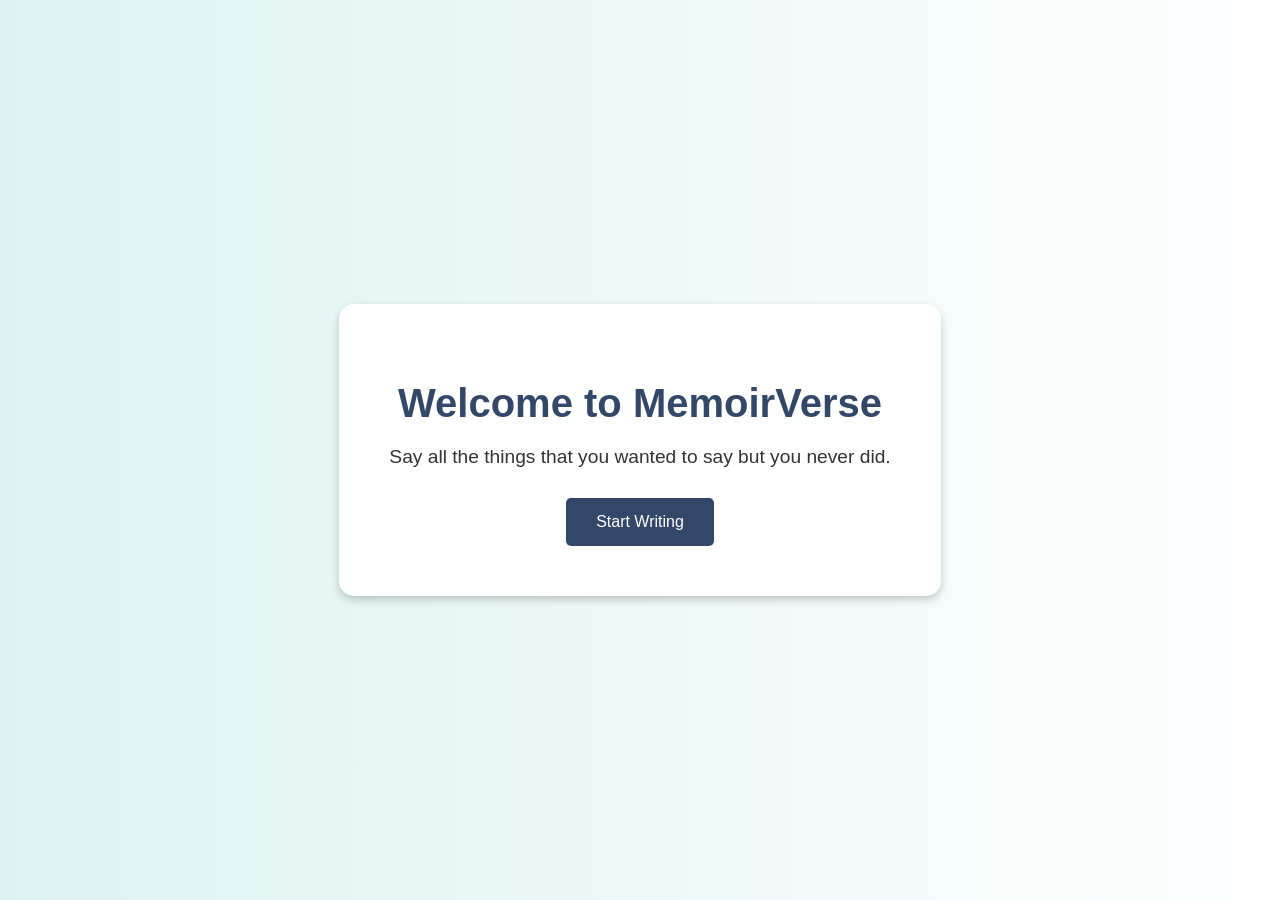
<file: MemoirVerse.UI/index.html>
<!DOCTYPE html>
<html lang="en">
<head>
    <meta charset="UTF-8">
    <meta name="viewport" content="width=device-width, initial-scale=1.0">
    <title>Welcome to MemoirVerse</title>
    <link rel="stylesheet" href="./style/index.css">
</head>
<body>
    <div class="container">
        <h1>Welcome to MemoirVerse</h1>
        <p>Say all the things that you wanted to say but you never did.</p>
        <a href="login.php" class="btn">Start Writing</a>
    </div>
</body>
</html>
</file>
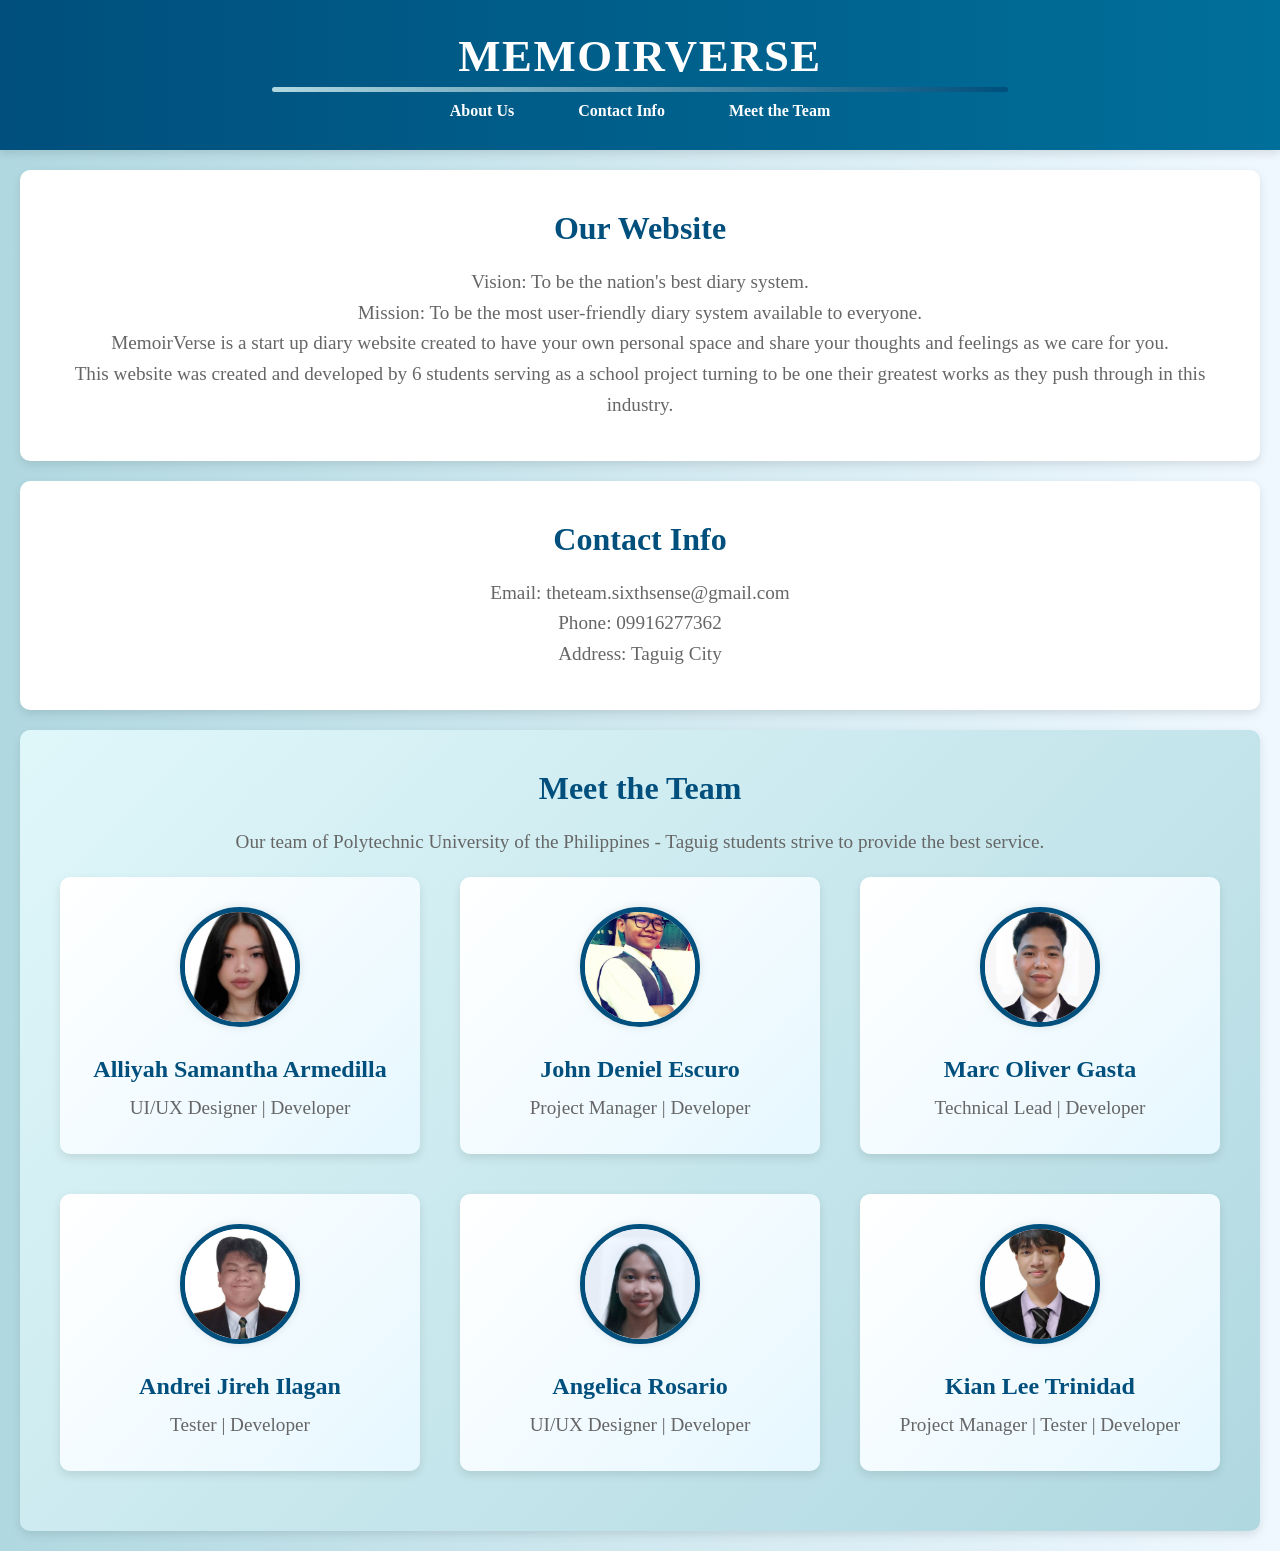
<file: MemoirVerse.UI/about_us.html>
<!DOCTYPE html>
<html lang="en">
<head>
    <meta charset="UTF-8">
    <meta name="viewport" content="width=device-width, initial-scale=1.0">
    <title>About Us</title>
    <link rel="stylesheet" href="./style/about_us.css">
</head>
<body>
   <header>
       <div class="header-content">
          <h1>MemoirVerse</h1>
            <nav>
               <ul>
                <li><a href="#about">About Us</a></li>
                <li><a href="#contact">Contact Info</a></li>
                <li><a href="#team">Meet the Team</a></li>
               </ul>
            </nav>
       </div>
   </header>

    <main>
        <section id="about" class="section about">
            <div class="section-content">
                <h2>Our Website</h2>
                <p>Vision: To be the nation's best diary system.<br>
                    Mission: To be the most user-friendly diary 
                    system available to everyone.<br>
                    
                    MemoirVerse is a start up diary website created to
                    have your own personal space and share your thoughts
                    and feelings as we care for you. <br>
                    
                    This website was created and developed by 6 students
                    serving as a school project turning to be one their
                    greatest works as they push through in this industry.</p>
            </div>
        </section>

        <section id="contact" class="section contact">
            <div class="section-content">
                <h2>Contact Info</h2>
                <p>Email: theteam.sixthsense@gmail.com</p>
                <p>Phone: 09916277362</p>
                <p>Address: Taguig City</p>
            </div>
        </section>

        <section id="team" class="section team">
            <div class="section-content">
                <h2>Meet the Team</h2>
                <p>Our team of Polytechnic University of the Philippines 
                   - Taguig students strive to provide the best service.</p>
            </div>
            <div class="members">
                <div id="alliyah" class="member">
                   <div class="member-info">
                      <img src="./assets/armedilla.jpg" 
                        alt="Alliyah Samantha Armedilla">
                        <h3>Alliyah Samantha Armedilla</h3>
                        <p>UI/UX Designer | Developer</p>
                   </div>
                </div>

                <div id="jd" class="member">
                   <div class="member-info">
                     <img src="./assets/escuro.jpg" 
                       alt="John Deniel Escuro">
                       <h3>John Deniel Escuro</h3>
                       <p>Project Manager | Developer</p>
                   </div>
                </div>

                <div id="marc" class="member">
                   <div class="member-info">
                     <img src="./assets/gasta.jpg" 
                        alt="Marc Oliver Gasta">
                        <h3>Marc Oliver Gasta</h3>
                        <p>Technical Lead | Developer</p>
                   </div>
                </div>

                <div id="jai" class="member">
                   <div class="member-info">
                      <img src="./assets/ilagan.jpg" 
                        alt="Andrei Jireh Ilagan">
                        <h3>Andrei Jireh Ilagan</h3>
                        <p>Tester | Developer</p>
                   </div>
                </div>

                <div id="angelica" class="member">
                   <div class="member-info">
                     <img src="./assets/rosario.jpg" 
                        alt="Angelica Rosario">
                        <h3>Angelica Rosario</h3>
                        <p>UI/UX Designer | Developer</p>
                   </div>
                </div>

                <div id="kian" class="member">
                   <div class="member-info">
                      <img src="./assets/trinidad.jpg" 
                        alt="Kian Lee Trinidad">
                        <h3>Kian Lee Trinidad</h3>
                        <p>Project Manager | Tester | Developer</p>
                   </div>
                </div>
            </div>
        </section>
    </main>

    <script src="./script/about_us.js"></script>
</body>
</html>
</file>
<file: MemoirVerse.UI/style/index.css>
body {
    margin: 0;
    padding: 0;
    font-family: Arial, sans-serif;
    background: linear-gradient(to right, #DCF2F1, white);
    display: flex;
    justify-content: center;
    align-items: center;
    height: 100vh;
}

.container {
    text-align: center;
    background-color: white;
    padding: 50px;
    border-radius: 15px;
    box-shadow: 0 4px 8px rgba(0, 0, 0, 0.2);
    animation: fadeIn 1s ease-in-out;
}

.container h1 {
    font-size: 2.5em;
    margin-bottom: 20px;
    color: #334868;
    opacity: 0;
    animation: fadeIn 2s ease-in-out forwards;
}

.container p {
    font-size: 1.2em;
    margin-bottom: 30px;
    color: #333;
    opacity: 0;
    animation: fadeIn 2s ease-in-out 1s forwards;
}

.btn {
    display: inline-block;
    padding: 15px 30px;
    font-size: 1em;
    color: white;
    background-color: #334868;
    border: none;
    border-radius: 5px;
    text-decoration: none;
    cursor: pointer;
    transition: background-color 0.3s;
    opacity: 0;
    animation: slideIn 1s ease-in-out 2s forwards;
}

.btn:hover {
    background-color: #2c3e50;
}

@keyframes fadeIn {
    from {
        opacity: 0;
    }
    to {
        opacity: 1;
    }
}

@keyframes slideIn {
    from {
        opacity: 0;
        transform: translateY(20px);
    }
    to {
        opacity: 1;
        transform: translateY(0);
    }
}
</file>
<file: MemoirVerse.UI/style/about_us.css>
* {
  margin: 0;
  padding: 0;
  box-sizing: border-box;
}

body {
  font-family: 'Comic Sans MS', 'Comic Sans', 'cursive';
  margin: 0;
  padding: 0;
  background: linear-gradient(to right, #b0d8e0, #f0f8ff);
}

header {
  background: linear-gradient(to right, #004f7c, #006f9a);
  color: #fff;
  padding: 30px 0;
  text-align: center;
  box-shadow: 0 4px 8px rgba(0, 0, 0, 0.1);
}

.header-content {
  max-width: 960px;
  margin: 0 auto;
  padding: 0 20px;
}

header h1 {
  font-size: 2.8rem;
  margin: 0;
  position: relative;
  font-weight: 700;
  text-transform: uppercase;
  letter-spacing: 1.5px;
  color: #ffffff;
}

header h1::before {
  content: '';
  position: absolute;
  left: 50%;
  bottom: -10px;
  transform: translateX(-50%);
  width: 80%;
  height: 5px;
  background: linear-gradient(to right, #b0d8e0, #004f7c);
  border-radius: 2.5px;
}

nav ul {
  list-style-type: none;
  margin: 20px 0 0;
  padding: 0;
  text-align: center;
}

nav ul li {
  display: inline-block;
  margin: 0 15px;
}

nav ul li a {
  color: #fff;
  text-decoration: none;
  padding: 10px 15px;
  border-radius: 5px;
  transition: background-color 0.3s;
  font-weight: 600;
}

nav ul li a:hover {
  background-color: rgba(255, 255, 255, 0.2);
}

.section {
  padding: 40px 20px;
  text-align: center;
  background-color: #ffffff;
  border-radius: 10px;
  margin: 20px;
  box-shadow: 0 4px 10px rgba(0, 0, 0, 0.1);
}

.section h2 {
  font-size: 2rem;
  color: #004f7c;
  margin-bottom: 20px;
}

.section p {
  font-size: 1.2rem;
  color: #666;
  line-height: 1.6;
}

.team {
  background: linear-gradient(135deg, #e0f7fa, #b0d8e0);
}

.members {
  display: flex;
  flex-wrap: wrap;
  justify-content: center;
}

.member {
  flex: 1 1 300px;
  margin: 20px;
  padding: 30px;
  background: linear-gradient(135deg, #fff, #e6f7ff);
  border-radius: 10px;
  text-align: center;
  box-shadow: 0 4px 10px rgba(0, 0, 0, 0.1);
  transition: transform 0.3s, box-shadow 0.3s;
}

.member:hover {
  transform: translateY(-10px);
  box-shadow: 0 6px 15px rgba(0, 0, 0, 0.15);
}

.member img {
  max-width: 100%;
  border-radius: 50%;
  margin-bottom: 15px;
  width: 120px;
  height: 120px;
  object-fit: cover;
  border: 5px solid #004f7c;
  box-shadow: 0 0 10px rgba(0, 0, 0, 0.1);
}

.member h3 {
  font-size: 1.5rem;
  color: #004f7c;
  margin: 10px 0;
}

@media (max-width: 768px) {
  .member {
      flex-basis: calc(50% - 40px);
  }

  header h1 {
      font-size: 2.4rem;
  }

  .section {
      margin: 10px;
  }
}

@media (max-width: 480px) {
  .member {
      flex-basis: calc(100% - 40px);
  }

  nav ul li {
      display: block;
      margin: 10px 0;
  }

  header h1 {
      font-size: 2rem;
  }

  .section {
      padding: 20px 10px;
      margin: 10px 5px;
  }

  .section h2 {
      font-size: 1.6rem;
  }

  .section p {
      font-size: 1rem;
  }
}

.section {
  opacity: 0; 
  transform: translateY(20px); 
  transition: opacity 0.5s ease-out, transform 0.5s ease-out;
}

.section.fade-in {
  opacity: 1; 
  transform: translateY(0); 
}
</file>
